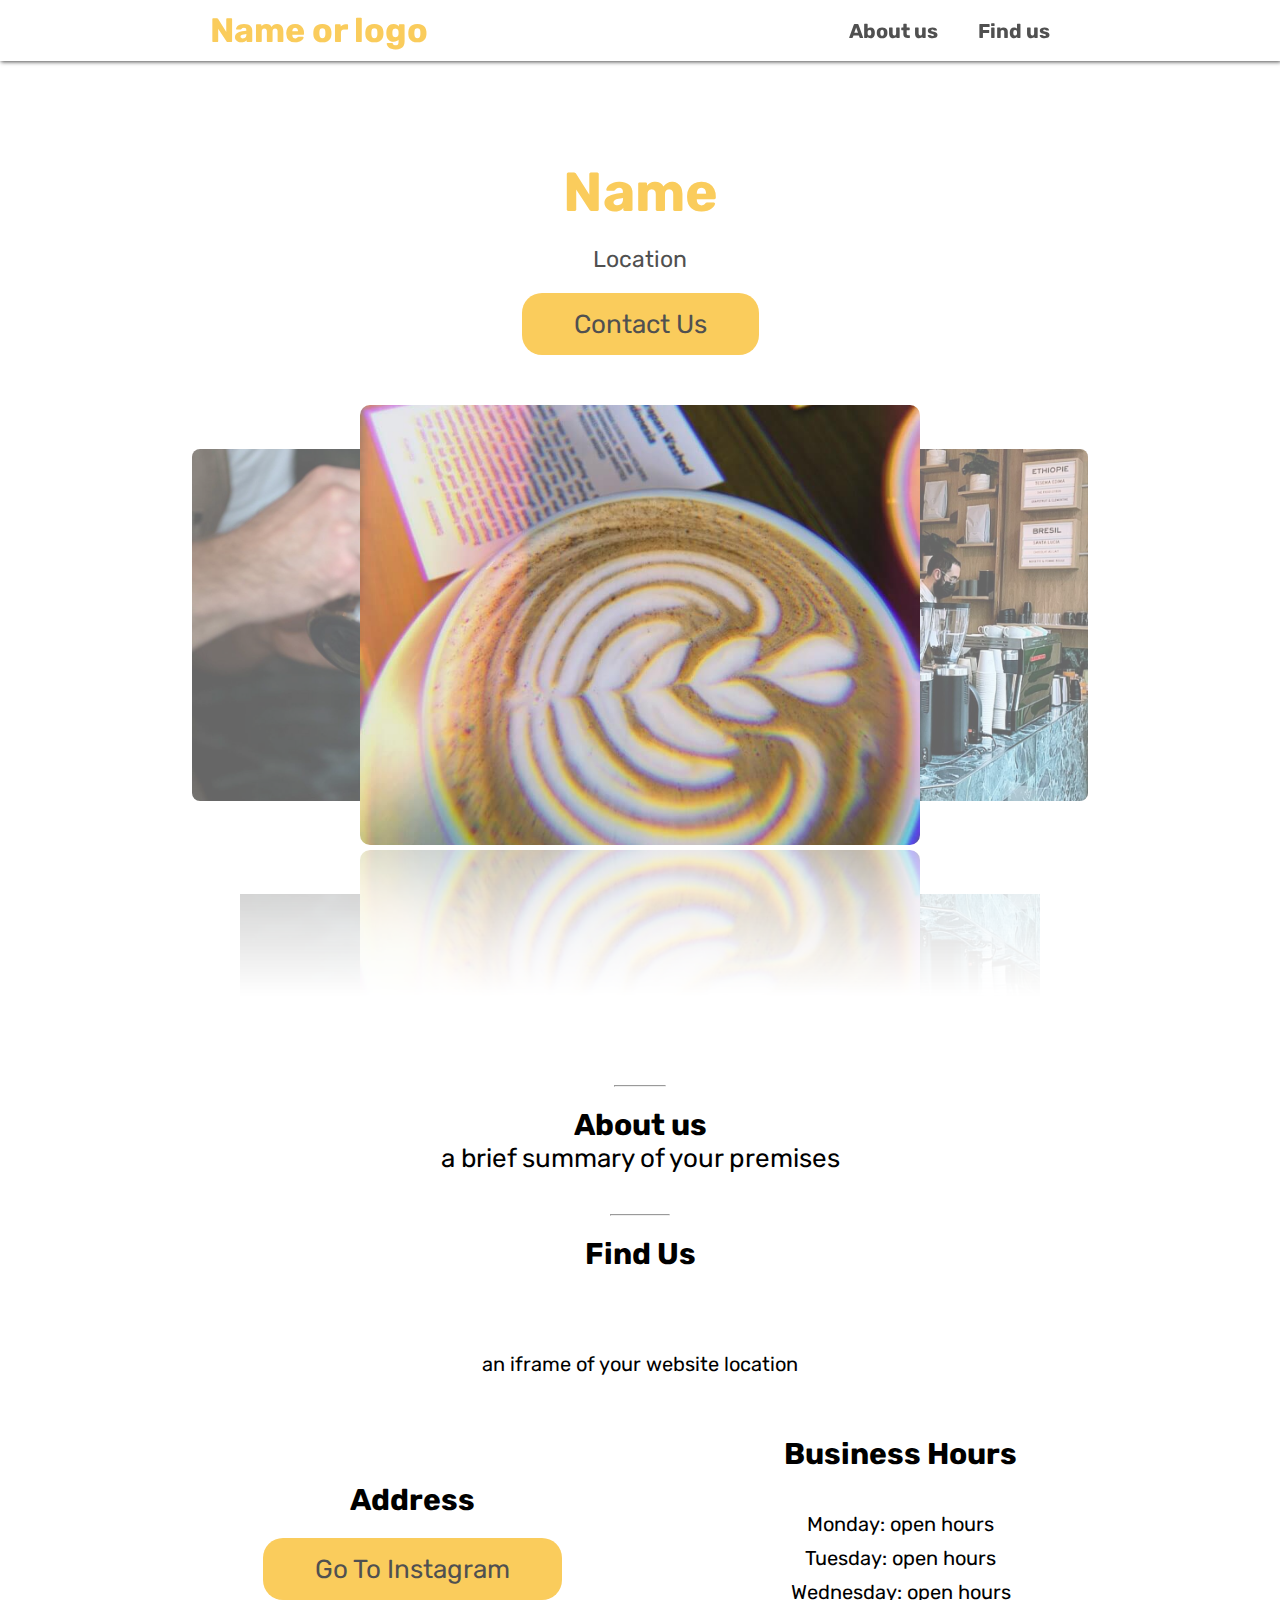
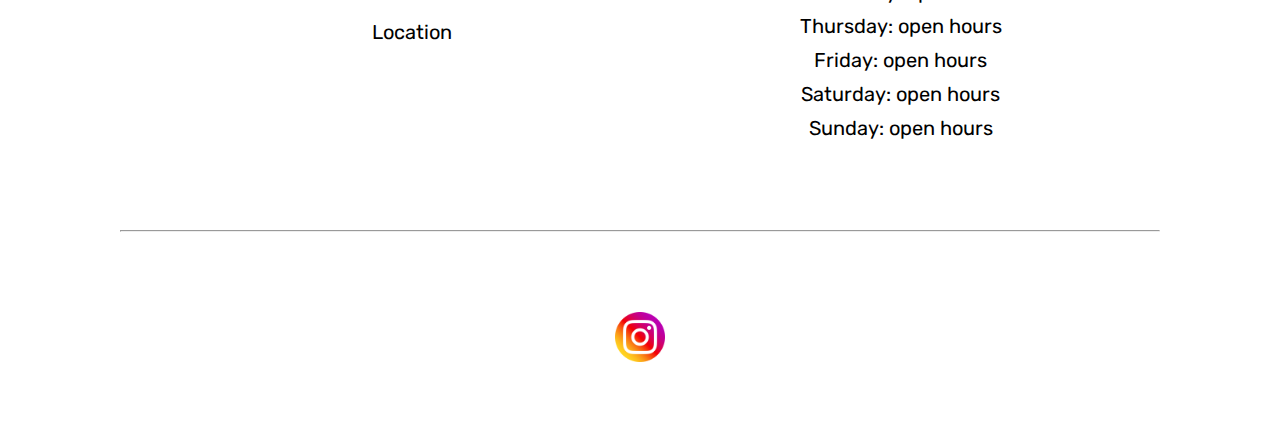
<file: index.html>
<!DOCTYPE html>
<html lang="en">
<head>
    <meta charset="UTF-8">
    <title>Name | Café</title>
    <link rel="stylesheet" href="style/style.css">
    <link rel="icon" href="images/logo.jpg">
</head>
<body>
        <div class="header">
            <header>
                <div class="logo">
                    <a href="index.html">
                        <h1>Name or logo</h1>
                    </a>
                </div>
                <div class="nav">
                    <a href="#about__us">
                        <h2>About us</h2>
                    </a>
                    <a href="#google__map" >
                        <h2>Find us</h2>
                    </a>
                </div>
            </header>
           </div>
           <div class="section">
            <section>
                    <div class="info2">
                        <h1>Name</h1>
                
                    
                        <p><i class="fas fa-map-marker-alt"></i>Location</p>
                  
                    
                        <a href="form.html"><input type="button" value="Contact Us"></a>
                      
        
                    </div>
                    
                <div class="container__slider">
        
                    <div class="container">
                        <input type="radio" name="slider" id="item-1" checked>
                        <input type="radio" name="slider" id="item-2">
                        <input type="radio" name="slider" id="item-3">
        
                    <div class="cards">
                        <label class="card" for="item-1" id="selector-1">
                            <img src="images/insta1.jpg">
                        </label>
                        <label class="card" for="item-2" id="selector-2">
                             <img src="images/insta2.jpg">
                        </label>
                        <label class="card" for="item-3" id="selector-3">
                            <img src="images/insta3.jpg">
                        </label>
                    </div>
                </div>
            </section>
            </div>
            <div class="section__about__us">
                    <section>
                       
                        <div id="about__us">
        
                            <hr>
                            
                            <h2>About us</h2>
        
                            <p>a brief summary of your premises<p>
        
                        </div>
                    </section>
                </div>
                <div class="contact__us">
        
                    <hr>
        
                    <h2>Find Us</h2>
        
            </div>
            <div class="google__map">
                <div id="google__map">
                    <p align="center">an iframe of your website location</p>
                </div>
            </div>
            <div class="caption">
                <div class="caption__address">
                    <h2>Address</h2>
                    <a href="#" target="_blank"><input type="button" value="Go To Instagram"></a>
                    <p>Location</p>
                </div>
                <div class="caption__calendar">
                    <h2>Business Hours</h2>
                    <ul>
                        <li>Monday: open hours</li>
                        <li>Tuesday: open hours</li>
                        <li>Wednesday: open hours</li>
                        <li>Thursday: open hours</li>
                        <li>Friday: open hours</li>
                        <li>Saturday: open hours</li>
                        <li>Sunday: open hours</li>
                    </ul>
                </div>
            </div>
            
            <div class="footer">  
                <hr>  
            <footer>
                <div>
                    <a href="#" target="_blank"><img src="images/img3.png" alt="Instagram"></a>
                </div>
            </footer>
            </div>
</body>
</html>
</file>
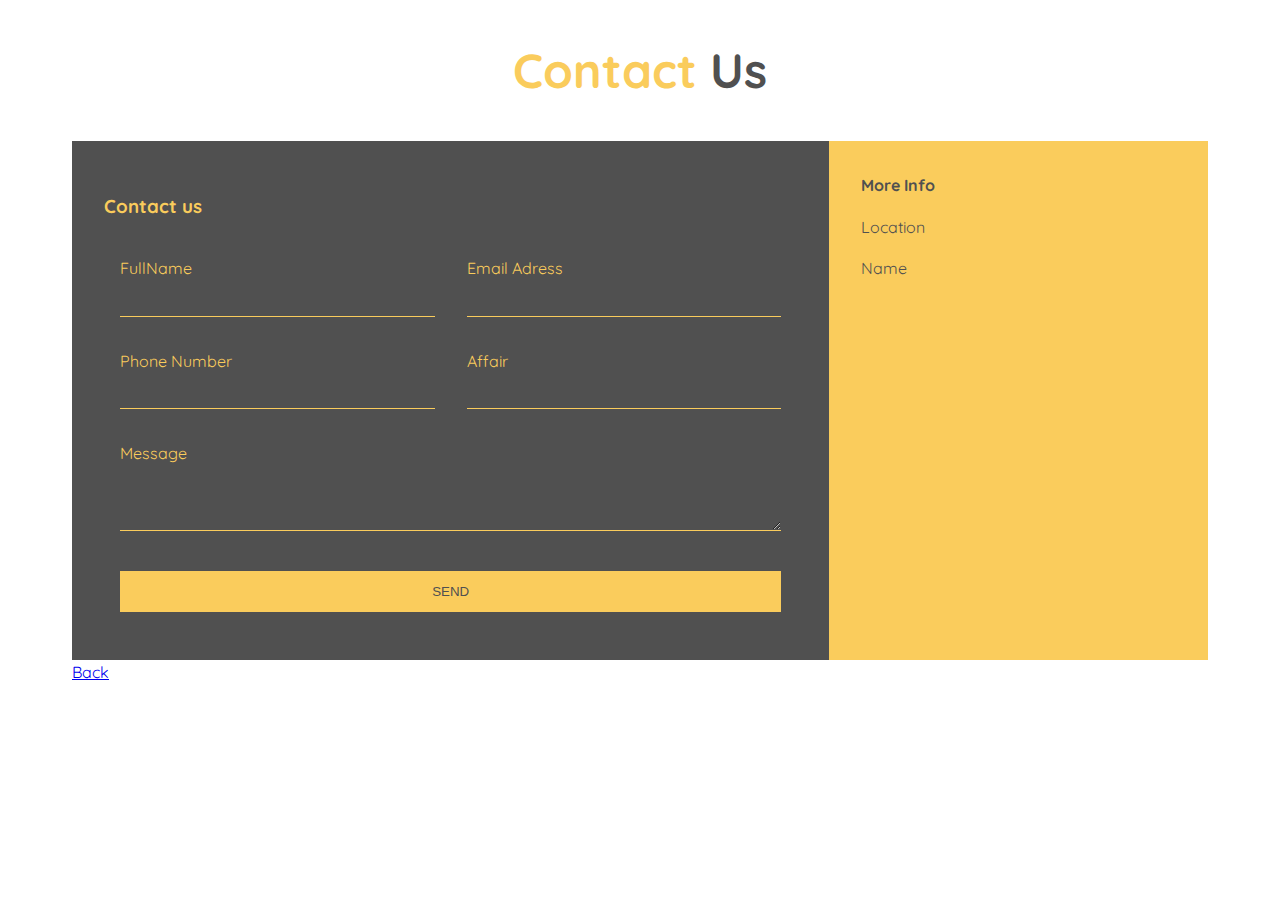
<file: form.html>
<!DOCTYPE html>
<html lang="en">
<head>
    <meta charset="UTF-8">
    <meta name="viewport" content="width=device-width, initial-scale=1.0">
    <meta http-equiv="X-UA-Compatible" content="ie=edge">
    <title>Form | ÇA PASSE CRÈME - Cafe in Lausanne</title>
    <link rel="icon" href="images/logo.jpg">
    <link rel="stylesheet" href="style/style__form.css">
    <!-- GOOGLE FONTs -->
    <link href="https://fonts.googleapis.com/css?family=Quicksand" rel="stylesheet">
    <!-- FONT AWESOME -->
    <link rel="stylesheet" href="https://use.fontawesome.com/releases/v5.8.1/css/all.css" integrity="sha384-50oBUHEmvpQ+1lW4y57PTFmhCaXp0ML5d60M1M7uH2+nqUivzIebhndOJK28anvf" crossorigin="anonymous">
    <!-- ANIMATE CSS -->
    <link rel="stylesheet" href="https://cdnjs.cloudflare.com/ajax/libs/animate.css/3.7.0/animate.min.css">
</head>
<body>
    
    <div class="content">

        <h1 class="logo">Contact <span>Us</span></h1>

        <div class="contact-wrapper animated bounceInUp">
            <div class="contact-form">
                <h3>Contact us</h3>
                <form action="">
                    <p>
                        <label>FullName</label>
                        <input type="text" name="fullname">
                    </p>
                    <p>
                        <label>Email Adress</label>
                        <input type="email" name="email">
                    </p>
                    <p>
                        <label>Phone Number</label>
                        <input type="tel" name="phone">
                    </p>
                    <p>
                        <label>Affair</label>
                        <input type="text" name="affair">
                    </p>
                    <p class="block">
                       <label>Message</label> 
                        <textarea name="message" rows="3"></textarea>
                    </p>
                    <p class="block">
                        <button>
                            Send
                        </button>
                    </p>
                </form>
            </div>
            <div class="contact-info">
                <h4>More Info</h4>
                <ul>
                    <li><i class="fas fa-map-marker-alt"></i>Location</li>
                </ul>
                <p>Name</p>
            </div>
           
        </div>
        <a href="index.html">Back</a>
    </div>

</body>
</html>
</file>
<file: style/style.css>
@import url('https://fonts.googleapis.com/css2?family=Poppins:ital,wght@0,100;0,200;0,300;0,400;0,500;0,600;0,700;0,800;0,900;1,100;1,200;1,400;1,500;1,600;1,700;1,800;1,900&family=Roboto:ital,wght@0,100;0,300;0,400;0,500;0,700;0,900;1,100;1,300;1,400;1,500;1,700;1,900&family=Rubik:ital,wght@0,300;0,400;0,500;0,600;0,700;0,800;0,900;1,300;1,400;1,500;1,600;1,700;1,800;1,900&display=swap');

*{
    margin: 0;
    padding: 0;
    box-sizing: border-box;
    font-family: 'Rubik', sans-serif;
    font-size: 20px;
}

body{
    max-width: 1200px;
    margin: auto;
}

.header{
    padding: 10px;
    width: 100%;
    box-shadow: 1px 1px 4px #505050;
    position:fixed;
    background-color: #fff;
    z-index: 2;
    left: 0;
    top: 0;
    transition: all 500ms;
}

.header header{
    display: flex;
    justify-content: space-around;
    align-items: center;
    flex-wrap: wrap;
}

.header header .logo a{
    cursor: pointer;
    text-decoration: none;
    color: #facc5c;
}

.header header .logo a h1{
    font-size: 34px;
    transition: all 300ms;
}

.header header .logo a h1:hover{
    color: #505050;
}

.header header .nav{
    display: flex;
    justify-content: space-between;
    align-items: center;
    flex-wrap: wrap;
}

.header header .nav a{
    cursor: pointer;
    text-decoration: none;
    color: #505050;
}

.header header .nav a h2{
    font-size: 20px;
    margin: 0px 20px;
    transition: all 300ms;
}

.header header .nav a h2:hover{
    color: #facc5c;
}

.section section .info2{
    margin-top: 160px;
    display: block;
    justify-content: center;
    text-align: center;
    align-items: center;
}

.section section .info2 h1{
    font-size: 55px;
    color: #facc5c;
}

.section section .info2 p{
    margin-top: 20px;
    margin-bottom: 20px;
    font-size: 23px;
    color: #505050;
}

.section section .info2 a input{
    padding: 0.6em 2em;
    font-size: 1.3em;
    background-color: #facc5c;
    color: #505050;
    border-radius: 20px;
    border: none;
    cursor: pointer;
    margin-bottom: 20px;
    transition: all 300ms;
}

.section section .info2 a input:hover{
    background-color: #505050;
    color: #facc5c;
    box-shadow: 0.1em 0.2em 0.3em  rgba( 0, 0, 0, 0.5);
}

.container__slider{
    max-width: 1000px;
    height: 500px;
    margin: auto;
    display: flex;
    align-items: center;
    justify-content: center;
    padding: 30px 10px;
}

input[type=radio]{
    display: none;
}

.container{
    width: 100%;
    max-width: 800px;
    height: 100%;
    max-height: 600px;
    transform-style: preserve-3d;
    display: flex;
    justify-content: center;
    align-items: center;
}

.cards{
    position: relative;
    width: 100%;
    height: 100%;
    user-select: none;
    -webkit-box-reflect: below 5px linear-gradient(transparent, transparent, transparent, rgba(0,0,0,0.4));
}

.card{
    position: absolute;
    width: 70%;
    height: 100%;
    left: 0;
    right: 0;
    margin: auto;
    cursor: pointer;
    user-select: none;



    transition: transform 0.4s cubic-bezier(0.165, 0.84, 0.44, 1);
}

img{
    width: 100%;
    height: 100%;
    border-radius: 10px;
    -o-object-fit: cover;
    object-fit: cover;
}


#item-2:checked ~ .cards #selector-1,
#item-1:checked ~ .cards #selector-3,
#item-3:checked ~ .cards #selector-2{
    transform: translateX(-40%) scale(0.8);
    opacity: 0.6;
    z-index: 0;
}

#item-3:checked ~ .cards #selector-1,
#item-1:checked ~ .cards #selector-2,
#item-2:checked ~ .cards #selector-3{
    transform: translateX(40%) scale(0.8);
    opacity: 0.6;
    z-index: 0;
}

#item-1:checked ~ .cards #selector-1,
#item-2:checked ~ .cards #selector-2,
#item-3:checked ~ .cards #selector-3{
    transform: translateX(0) scale(1);
    z-index: 1;
}

.section__about__us{
    max-width: 1400px;
    display: block;
    justify-content: center;
    text-align: center;
    align-items: center;
    margin-top: 130px;
}

.section__about__us hr{
    margin: auto;
    width: 5%;
    color: 1px solid #505050;
    margin-bottom: 1em;
}

.section__about__us #about__us{
    padding: 80px;
    font-size: 1.3em;
}

.section__about__us #about__us h2{
    font-size: 30px;
}

.section__about__us #about__us p{
    font-size: 1em;
}

.contact__us{
    margin-top: -40px;
    display: block;
    justify-content: center;
    text-align: center;
    align-items: center;
}

.contact__us hr{
    margin: auto;
    width: 5%;
    color: 1px solid #facc5c;
    margin-bottom: 1em;
}

.contact__us h2{
    font-size: 30px;
}

.google__map{
    margin-top: 80px;
    width: 100%;
    height: 100%;
}

.google__map p iframe{
    width: 900px;
    height: 600px;
}

.caption{
    width: 100%;
    margin-top: 60px;
    display: flex;
    justify-content: space-evenly;
    align-items: center;
    flex-wrap: wrap;
    margin: auto;
}

.caption .caption__address{
    flex-wrap: wrap;
    text-align: center;
}

.caption .caption__address h2{
    font-size: 30px;
}

.caption .caption__address input{
    margin-top: 20px;
    padding: 0.6em 2em;
    font-size: 1.3em;
    background-color: #facc5c;
    color: #505050;
    border-radius: 20px;
    border: none;
    cursor: pointer;
    transition: all 300ms;
}

.caption .caption__address input:hover{
    background-color: #505050;
    color: #facc5c;
    box-shadow: 0.1em 0.2em 0.3em  rgba( 0, 0, 0, 0.5);
}

.caption .caption__address{
    flex-wrap: wrap;
}

.caption .caption__address p{
    margin-top: 20px;
}

.caption .caption__calendar{
    text-align: center;
}

.caption .caption__calendar h2{
    margin-top: 60px;
    margin-bottom: 40px;
    font-size: 30px;
}

.caption .caption__calendar ul{
    margin-top: 20px;
    list-style: none;
}

.caption .caption__calendar ul li{
    margin-bottom: 10px;
}

.footer hr{
    margin: 80px;
}

.footer footer{
    margin: auto;
    padding-bottom: 60px;
    align-items: center;
    display: flex;
    justify-content: center;
}

.footer footer img{
    width: 50px;
    height: 50px;
}
</file>
<file: style/style__form.css>
* {
    box-sizing: border-box;
}

body {
    background: #fff;
    color: #facc5c;
    line-height: 1.6;
    font-family: 'Quicksand', sans-serif;
    padding: 0 1.5em;
}

.container {
    max-width: 1170px;
    margin-left: auto;
    margin-right: auto;
    padding: 1.5em;
}

ul {
    list-style: none;
    padding: 0;
}

.logo {
    text-align: center;
    font-size: 3em;
}

.logo span {
    color: #505050;
}

.contact-wrapper {
    box-shadow: 0 0 20px 0 rgba(255, 255, 255, .3);
}

.contact-wrapper > * {
    padding: 1em;
}

.contact-form {
    background: #505050;
}

.contact-form form {
    display: grid;
    grid-template-columns: 1fr 1fr;
}

.contact-form form label {
    display: block;
}

.contact-form form p {
    margin: 0;
    padding: 1em;
}

.contact-form form .block {
    grid-column: 1 / 3;
}

.contact-form form button,
.contact-form form input,
.contact-form form textarea {
    width: 100%;
    padding: .7em;
    border: none;
    background: none;
    outline: 0;
    color: #fff;
    border-bottom: 1px solid #facc5c;
}

.contact-form form button {
    background: #facc5c;
    border: 0;
    text-transform: uppercase;
    padding: 1em;
    cursor: pointer;
    color: #505050;
}

.contact-form form button:hover,
.contact-form form button:focus {
    background: #facc5c;
    color: #fff;
    transition: background-color 1s ease-out;
    outline: 0;
}

/* CONTACT INFO */
.contact-info {
    background: #facc5c;
}

.contact-info h4, .contact-info ul, .contact-info p {
    text-align: center;
    margin: 0 0 1rem 0;
    color: #505050;
}

/* LARGE SIZE */
@media(min-width: 700px) {
    body {
        padding: 0 4em;
    }
    .contact-wrapper {
        display: grid;
        grid-template-columns: 2fr 1fr;
    }
    .contact-wrapper > * {
        padding: 2em;
    }
    .contact-info h4,
    .contact-info ul,
    .contact-info p {
        text-align: left;
    }
}
</file>
